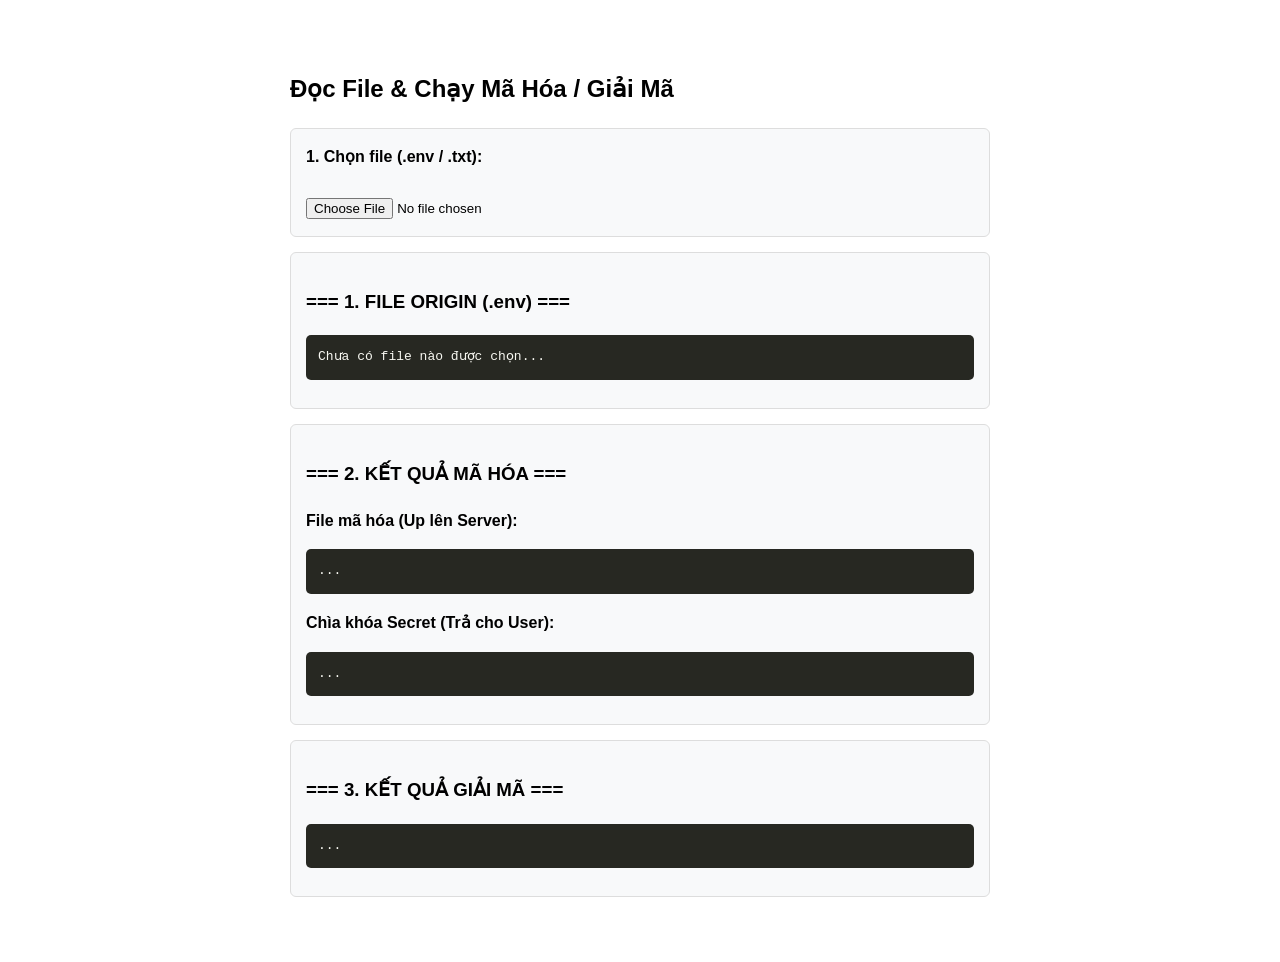
<file: app/templates/index.html>
<!DOCTYPE html>
<html lang="vi">
<head>
    <meta charset="UTF-8">
    <meta name="viewport" content="width=device-width, initial-scale=1.0">
    <title>Mã hóa / Giải mã File</title>
    <style>
        body {
            font-family: Arial, sans-serif;
            max-width: 700px;
            margin: 30px auto;
            padding: 20px;
            line-height: 1.6;
        }
        .section {
            background-color: #f8f9fa;
            padding: 15px;
            border-radius: 6px;
            border: 1px solid #ddd;
            margin-bottom: 15px;
        }
        pre {
            background-color: #272822;
            color: #f8f8f2;
            padding: 12px;
            border-radius: 5px;
            white-space: pre-wrap;
            word-wrap: break-word;
        }
    </style>
</head>
<body>

    <h2>Đọc File & Chạy Mã Hóa / Giải Mã</h2>

    <div class="section">
        <label><strong>1. Chọn file (.env / .txt):</strong></label><br><br>
        <input type="file" id="fileInput" accept=".env,.txt">
    </div>

    <div class="section">
        <h3>=== 1. FILE ORIGIN (.env) ===</h3>
        <pre id="rawEnv">Chưa có file nào được chọn...</pre>
    </div>

    <div class="section">
        <h3>=== 2. KẾT QUẢ MÃ HÓA ===</h3>
        <p><strong>File mã hóa (Up lên Server):</strong></p>
        <pre id="encryptedData">...</pre>
        <p><strong>Chìa khóa Secret (Trả cho User):</strong></p>
        <pre id="secretKey">...</pre>
    </div>

    <div class="section">
        <h3>=== 3. KẾT QUẢ GIẢI MÃ ===</h3>
        <pre id="decryptedText">...</pre>
    </div>
<script  type="module" src="../static/js/main.js"></script>
</file>
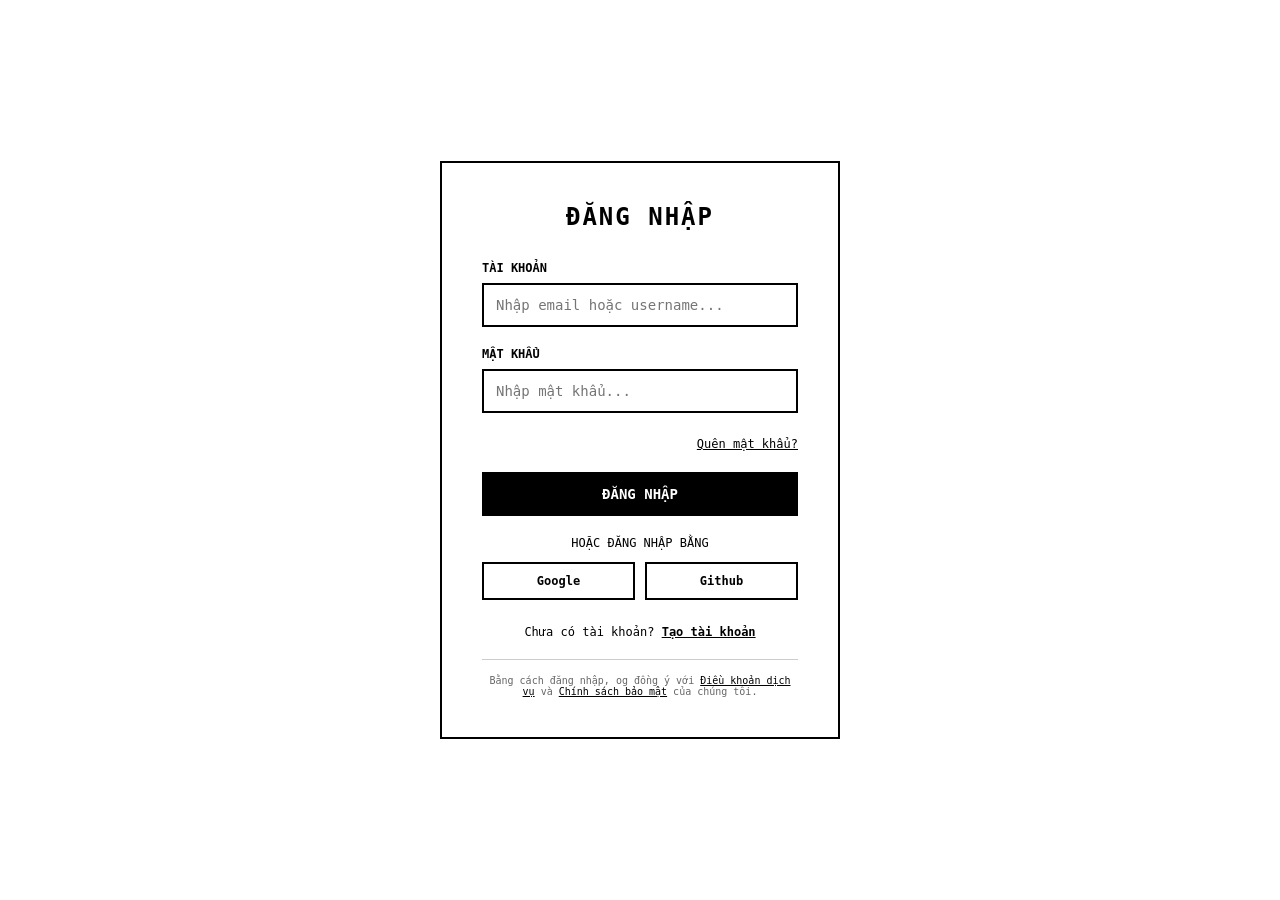
<file: app/templates/auth/login.html>
<!DOCTYPE html>
<html lang="vi">
<head>
    <meta charset="UTF-8">
    <meta name="viewport" content="width=device-width, initial-scale=1.0">
    <title>Đăng nhập</title>
    <link rel="stylesheet" href="../../static/css/auth/login.css">
</head>
<body>

    <div class="login-container">
        <div class="login-header">
            <h2>Đăng Nhập</h2>
        </div>

        <form>
            <div class="input-group">
                <label>Tài khoản</label>
                <input type="text" placeholder="Nhập email hoặc username..." required>
            </div>

            <div class="input-group">
                <label>Mật khẩu</label>
                <input type="password" placeholder="Nhập mật khẩu..." required>
            </div>

            <div class="forgot-password">
                <a href="#">Quên mật khẩu?</a>
            </div>

            <button type="submit" class="btn-submit">Đăng nhập</button>
        </form>

        <div class="social-login">
            <p>Hoặc đăng nhập bằng</p>
            <div class="social-buttons">
                <button class="btn-social">Google</button>
                <button class="btn-social">Github</button>
            </div>
        </div>

        <div class="signup-link">
            Chưa có tài khoản? <a href="#">Tạo tài khoản</a>
        </div>

        <div class="footer-policy">
            Bằng cách đăng nhập, og đồng ý với <a href="#">Điều khoản dịch vụ</a> và <a href="#">Chính sách bảo mật</a> của chúng tôi.
        </div>
    </div>

</body>
</html>
</file>
<file: app/static/css/auth/login.css>
* {
            margin: 0;
            padding: 0;
            box-sizing: border-box;
            font-family: monospace, sans-serif;
            border-radius: 0 !important;
        }

        body {
            background-color: #ffffff;
            color: #000000;
            display: flex;
            justify-content: center;
            align-items: center;
            min-height: 100vh;
        }

        .login-container {
            width: 100%;
            max-width: 400px;
            padding: 40px;
            border: 2px solid #000000;
            background-color: #ffffff;
        }

        .login-header {
            text-align: center;
            margin-bottom: 30px;
        }

        .login-header h2 {
            font-size: 24px;
            font-weight: bold;
            text-transform: uppercase;
            letter-spacing: 2px;
        }

        .input-group {
            margin-bottom: 20px;
        }

        .input-group label {
            display: block;
            font-size: 12px;
            margin-bottom: 8px;
            text-transform: uppercase;
            font-weight: bold;
        }

        .input-group input {
            width: 100%;
            padding: 12px;
            border: 2px solid #000000;
            background-color: #ffffff;
            color: #000000;
            font-size: 14px;
            outline: none;
        }

        .input-group input:focus {
            background-color: #000000;
            color: #ffffff;
        }

        .forgot-password {
            text-align: right;
            margin-bottom: 20px;
        }

        .forgot-password a {
            color: #000000;
            font-size: 12px;
            text-decoration: underline;
        }

        .btn-submit {
            width: 100%;
            padding: 12px;
            background-color: #000000;
            color: #ffffff;
            border: 2px solid #000000;
            font-size: 14px;
            font-weight: bold;
            text-transform: uppercase;
            cursor: pointer;
            margin-bottom: 20px;
        }

        .btn-submit:hover {
            background-color: #ffffff;
            color: #000000;
        }

        .social-login {
            margin-bottom: 25px;
        }

        .social-login p {
            text-align: center;
            font-size: 12px;
            margin-bottom: 12px;
            text-transform: uppercase;
        }

        .social-buttons {
            display: flex;
            gap: 10px;
        }

        .btn-social {
            flex: 1;
            padding: 10px;
            background-color: #ffffff;
            color: #000000;
            border: 2px solid #000000;
            font-size: 12px;
            font-weight: bold;
            cursor: pointer;
            text-align: center;
        }

        .btn-social:hover {
            background-color: #000000;
            color: #ffffff;
        }

        .signup-link {
            text-align: center;
            font-size: 12px;
            margin-bottom: 20px;
        }

        .signup-link a {
            color: #000000;
            font-weight: bold;
            text-decoration: underline;
        }

        .footer-policy {
            text-align: center;
            font-size: 10px;
            color: #666666;
            border-top: 1px solid #cccccc;
            padding-top: 15px;
        }

        .footer-policy a {
            color: #000000;
            text-decoration: underline;
        }
</file>
